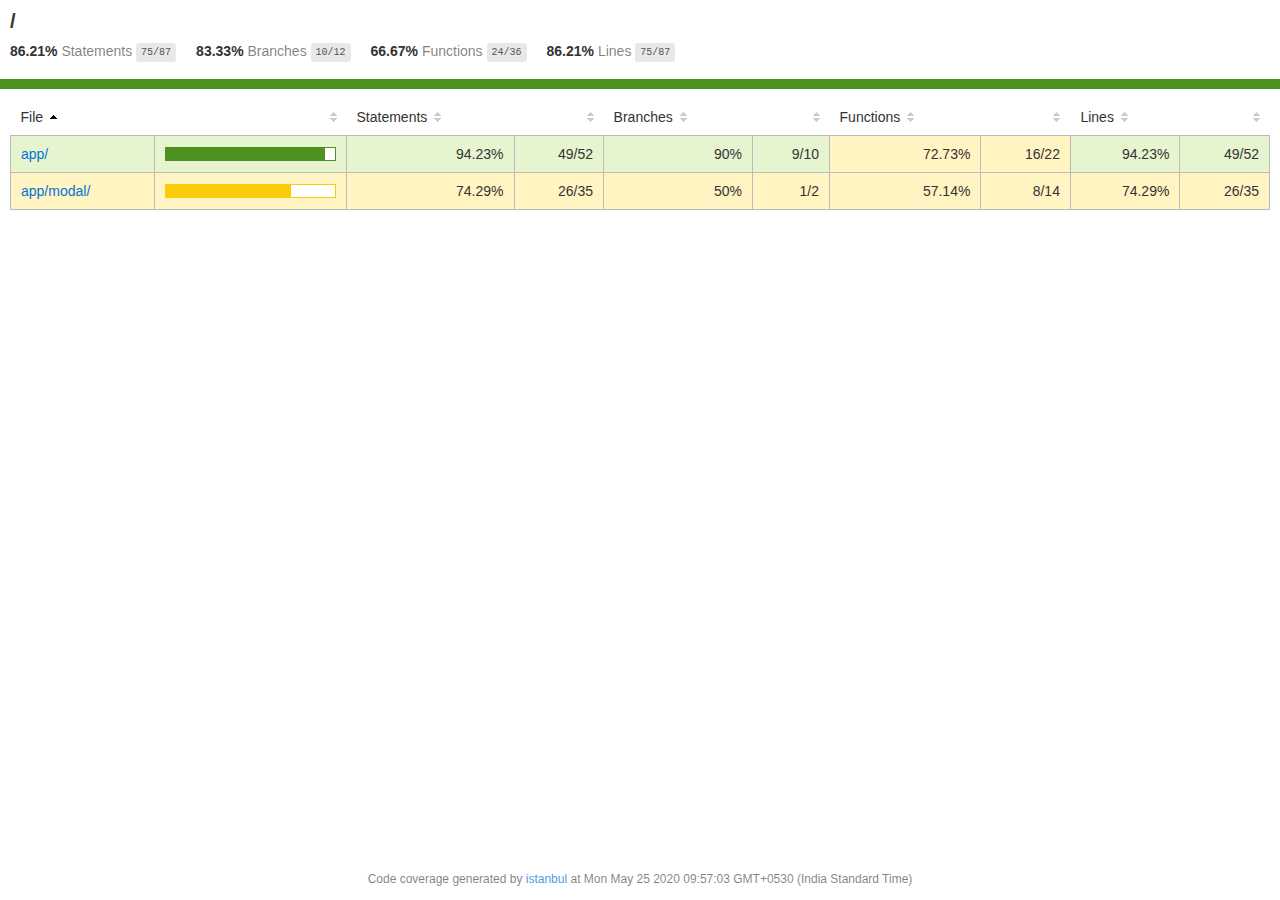
<file: coverage/index.html>
<!doctype html>
<html lang="en">
<head>
    <title>Code coverage report for All files</title>
    <meta charset="utf-8" />
    <link rel="stylesheet" href="prettify.css" />
    <link rel="stylesheet" href="base.css" />
    <meta name="viewport" content="width=device-width, initial-scale=1">
    <style type='text/css'>
        .coverage-summary .sorter {
            background-image: url(sort-arrow-sprite.png);
        }
    </style>
</head>
<body>
<div class='wrapper'>
  <div class='pad1'>
    <h1>
      /
    </h1>
    <div class='clearfix'>
      <div class='fl pad1y space-right2'>
        <span class="strong">86.21% </span>
        <span class="quiet">Statements</span>
        <span class='fraction'>75/87</span>
      </div>
      <div class='fl pad1y space-right2'>
        <span class="strong">83.33% </span>
        <span class="quiet">Branches</span>
        <span class='fraction'>10/12</span>
      </div>
      <div class='fl pad1y space-right2'>
        <span class="strong">66.67% </span>
        <span class="quiet">Functions</span>
        <span class='fraction'>24/36</span>
      </div>
      <div class='fl pad1y space-right2'>
        <span class="strong">86.21% </span>
        <span class="quiet">Lines</span>
        <span class='fraction'>75/87</span>
      </div>
    </div>
  </div>
  <div class='status-line high'></div>
<div class="pad1">
<table class="coverage-summary">
<thead>
<tr>
   <th data-col="file" data-fmt="html" data-html="true" class="file">File</th>
   <th data-col="pic" data-type="number" data-fmt="html" data-html="true" class="pic"></th>
   <th data-col="statements" data-type="number" data-fmt="pct" class="pct">Statements</th>
   <th data-col="statements_raw" data-type="number" data-fmt="html" class="abs"></th>
   <th data-col="branches" data-type="number" data-fmt="pct" class="pct">Branches</th>
   <th data-col="branches_raw" data-type="number" data-fmt="html" class="abs"></th>
   <th data-col="functions" data-type="number" data-fmt="pct" class="pct">Functions</th>
   <th data-col="functions_raw" data-type="number" data-fmt="html" class="abs"></th>
   <th data-col="lines" data-type="number" data-fmt="pct" class="pct">Lines</th>
   <th data-col="lines_raw" data-type="number" data-fmt="html" class="abs"></th>
</tr>
</thead>
<tbody><tr>
	<td class="file high" data-value="app/"><a href="app/index.html">app/</a></td>
	<td data-value="94.23" class="pic high"><div class="chart"><div class="cover-fill" style="width: 94%;"></div><div class="cover-empty" style="width:6%;"></div></div></td>
	<td data-value="94.23" class="pct high">94.23%</td>
	<td data-value="52" class="abs high">49/52</td>
	<td data-value="90" class="pct high">90%</td>
	<td data-value="10" class="abs high">9/10</td>
	<td data-value="72.73" class="pct medium">72.73%</td>
	<td data-value="22" class="abs medium">16/22</td>
	<td data-value="94.23" class="pct high">94.23%</td>
	<td data-value="52" class="abs high">49/52</td>
	</tr>

<tr>
	<td class="file medium" data-value="app/modal/"><a href="app/modal/index.html">app/modal/</a></td>
	<td data-value="74.29" class="pic medium"><div class="chart"><div class="cover-fill" style="width: 74%;"></div><div class="cover-empty" style="width:26%;"></div></div></td>
	<td data-value="74.29" class="pct medium">74.29%</td>
	<td data-value="35" class="abs medium">26/35</td>
	<td data-value="50" class="pct medium">50%</td>
	<td data-value="2" class="abs medium">1/2</td>
	<td data-value="57.14" class="pct medium">57.14%</td>
	<td data-value="14" class="abs medium">8/14</td>
	<td data-value="74.29" class="pct medium">74.29%</td>
	<td data-value="35" class="abs medium">26/35</td>
	</tr>

</tbody>
</table>
</div><div class='push'></div><!-- for sticky footer -->
</div><!-- /wrapper -->
<div class='footer quiet pad2 space-top1 center small'>
  Code coverage
  generated by <a href="http://istanbul-js.org/" target="_blank">istanbul</a> at Mon May 25 2020 09:57:03 GMT+0530 (India Standard Time)
</div>
</div>
<script src="prettify.js"></script>
<script>
window.onload = function () {
        if (typeof prettyPrint === 'function') {
            prettyPrint();
        }
};
</script>
<script src="sorter.js"></script>
</body>
</html>
</file>
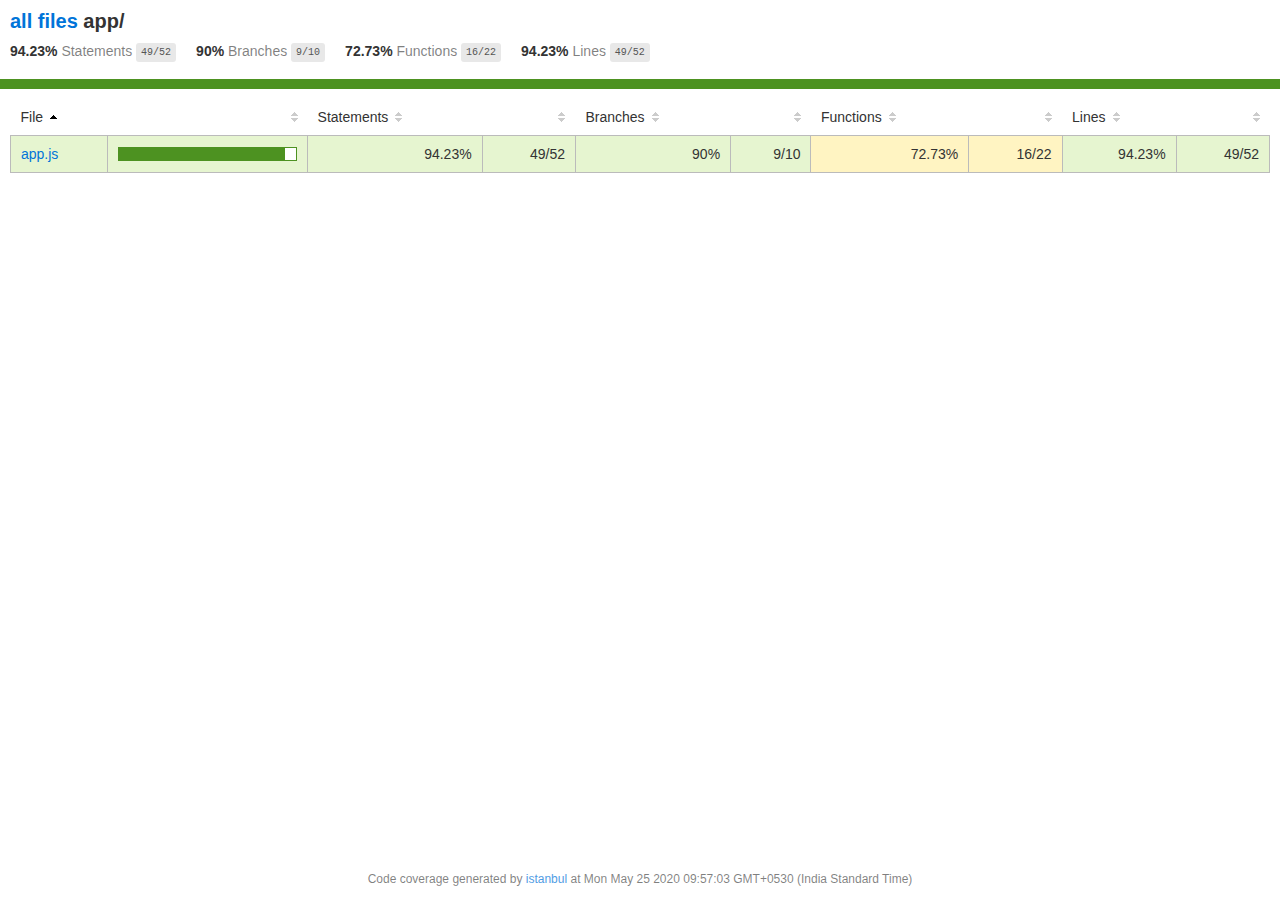
<file: coverage/app/index.html>
<!doctype html>
<html lang="en">
<head>
    <title>Code coverage report for app/</title>
    <meta charset="utf-8" />
    <link rel="stylesheet" href="../prettify.css" />
    <link rel="stylesheet" href="../base.css" />
    <meta name="viewport" content="width=device-width, initial-scale=1">
    <style type='text/css'>
        .coverage-summary .sorter {
            background-image: url(../sort-arrow-sprite.png);
        }
    </style>
</head>
<body>
<div class='wrapper'>
  <div class='pad1'>
    <h1>
      <a href="../index.html">all files</a> app/
    </h1>
    <div class='clearfix'>
      <div class='fl pad1y space-right2'>
        <span class="strong">94.23% </span>
        <span class="quiet">Statements</span>
        <span class='fraction'>49/52</span>
      </div>
      <div class='fl pad1y space-right2'>
        <span class="strong">90% </span>
        <span class="quiet">Branches</span>
        <span class='fraction'>9/10</span>
      </div>
      <div class='fl pad1y space-right2'>
        <span class="strong">72.73% </span>
        <span class="quiet">Functions</span>
        <span class='fraction'>16/22</span>
      </div>
      <div class='fl pad1y space-right2'>
        <span class="strong">94.23% </span>
        <span class="quiet">Lines</span>
        <span class='fraction'>49/52</span>
      </div>
    </div>
  </div>
  <div class='status-line high'></div>
<div class="pad1">
<table class="coverage-summary">
<thead>
<tr>
   <th data-col="file" data-fmt="html" data-html="true" class="file">File</th>
   <th data-col="pic" data-type="number" data-fmt="html" data-html="true" class="pic"></th>
   <th data-col="statements" data-type="number" data-fmt="pct" class="pct">Statements</th>
   <th data-col="statements_raw" data-type="number" data-fmt="html" class="abs"></th>
   <th data-col="branches" data-type="number" data-fmt="pct" class="pct">Branches</th>
   <th data-col="branches_raw" data-type="number" data-fmt="html" class="abs"></th>
   <th data-col="functions" data-type="number" data-fmt="pct" class="pct">Functions</th>
   <th data-col="functions_raw" data-type="number" data-fmt="html" class="abs"></th>
   <th data-col="lines" data-type="number" data-fmt="pct" class="pct">Lines</th>
   <th data-col="lines_raw" data-type="number" data-fmt="html" class="abs"></th>
</tr>
</thead>
<tbody><tr>
	<td class="file high" data-value="app.js"><a href="app.js.html">app.js</a></td>
	<td data-value="94.23" class="pic high"><div class="chart"><div class="cover-fill" style="width: 94%;"></div><div class="cover-empty" style="width:6%;"></div></div></td>
	<td data-value="94.23" class="pct high">94.23%</td>
	<td data-value="52" class="abs high">49/52</td>
	<td data-value="90" class="pct high">90%</td>
	<td data-value="10" class="abs high">9/10</td>
	<td data-value="72.73" class="pct medium">72.73%</td>
	<td data-value="22" class="abs medium">16/22</td>
	<td data-value="94.23" class="pct high">94.23%</td>
	<td data-value="52" class="abs high">49/52</td>
	</tr>

</tbody>
</table>
</div><div class='push'></div><!-- for sticky footer -->
</div><!-- /wrapper -->
<div class='footer quiet pad2 space-top1 center small'>
  Code coverage
  generated by <a href="http://istanbul-js.org/" target="_blank">istanbul</a> at Mon May 25 2020 09:57:03 GMT+0530 (India Standard Time)
</div>
</div>
<script src="../prettify.js"></script>
<script>
window.onload = function () {
        if (typeof prettyPrint === 'function') {
            prettyPrint();
        }
};
</script>
<script src="../sorter.js"></script>
</body>
</html>
</file>
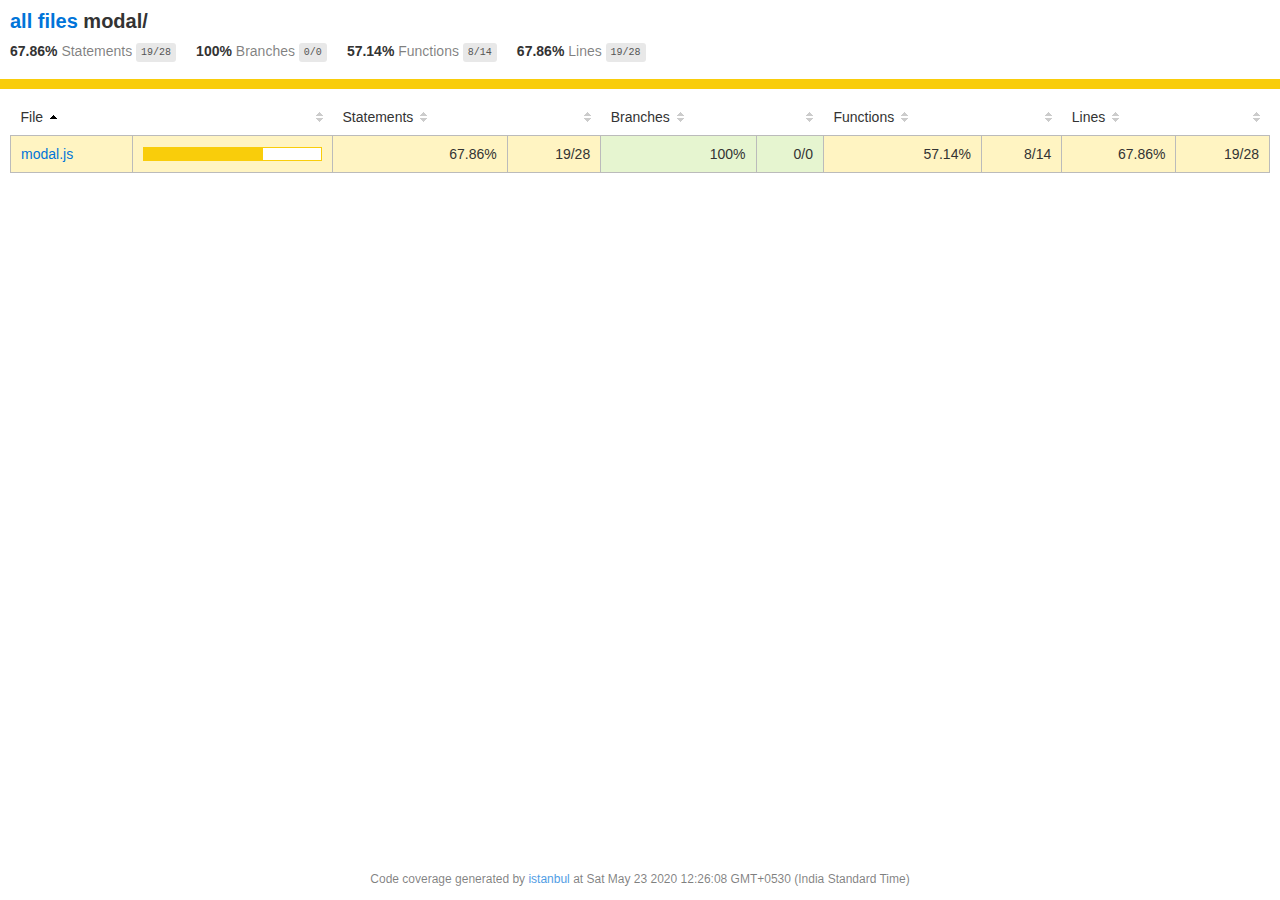
<file: coverage/modal/index.html>
<!doctype html>
<html lang="en">
<head>
    <title>Code coverage report for modal/</title>
    <meta charset="utf-8" />
    <link rel="stylesheet" href="../prettify.css" />
    <link rel="stylesheet" href="../base.css" />
    <meta name="viewport" content="width=device-width, initial-scale=1">
    <style type='text/css'>
        .coverage-summary .sorter {
            background-image: url(../sort-arrow-sprite.png);
        }
    </style>
</head>
<body>
<div class='wrapper'>
  <div class='pad1'>
    <h1>
      <a href="../index.html">all files</a> modal/
    </h1>
    <div class='clearfix'>
      <div class='fl pad1y space-right2'>
        <span class="strong">67.86% </span>
        <span class="quiet">Statements</span>
        <span class='fraction'>19/28</span>
      </div>
      <div class='fl pad1y space-right2'>
        <span class="strong">100% </span>
        <span class="quiet">Branches</span>
        <span class='fraction'>0/0</span>
      </div>
      <div class='fl pad1y space-right2'>
        <span class="strong">57.14% </span>
        <span class="quiet">Functions</span>
        <span class='fraction'>8/14</span>
      </div>
      <div class='fl pad1y space-right2'>
        <span class="strong">67.86% </span>
        <span class="quiet">Lines</span>
        <span class='fraction'>19/28</span>
      </div>
    </div>
  </div>
  <div class='status-line medium'></div>
<div class="pad1">
<table class="coverage-summary">
<thead>
<tr>
   <th data-col="file" data-fmt="html" data-html="true" class="file">File</th>
   <th data-col="pic" data-type="number" data-fmt="html" data-html="true" class="pic"></th>
   <th data-col="statements" data-type="number" data-fmt="pct" class="pct">Statements</th>
   <th data-col="statements_raw" data-type="number" data-fmt="html" class="abs"></th>
   <th data-col="branches" data-type="number" data-fmt="pct" class="pct">Branches</th>
   <th data-col="branches_raw" data-type="number" data-fmt="html" class="abs"></th>
   <th data-col="functions" data-type="number" data-fmt="pct" class="pct">Functions</th>
   <th data-col="functions_raw" data-type="number" data-fmt="html" class="abs"></th>
   <th data-col="lines" data-type="number" data-fmt="pct" class="pct">Lines</th>
   <th data-col="lines_raw" data-type="number" data-fmt="html" class="abs"></th>
</tr>
</thead>
<tbody><tr>
	<td class="file medium" data-value="modal.js"><a href="modal.js.html">modal.js</a></td>
	<td data-value="67.86" class="pic medium"><div class="chart"><div class="cover-fill" style="width: 67%;"></div><div class="cover-empty" style="width:33%;"></div></div></td>
	<td data-value="67.86" class="pct medium">67.86%</td>
	<td data-value="28" class="abs medium">19/28</td>
	<td data-value="100" class="pct high">100%</td>
	<td data-value="0" class="abs high">0/0</td>
	<td data-value="57.14" class="pct medium">57.14%</td>
	<td data-value="14" class="abs medium">8/14</td>
	<td data-value="67.86" class="pct medium">67.86%</td>
	<td data-value="28" class="abs medium">19/28</td>
	</tr>

</tbody>
</table>
</div><div class='push'></div><!-- for sticky footer -->
</div><!-- /wrapper -->
<div class='footer quiet pad2 space-top1 center small'>
  Code coverage
  generated by <a href="http://istanbul-js.org/" target="_blank">istanbul</a> at Sat May 23 2020 12:26:08 GMT+0530 (India Standard Time)
</div>
</div>
<script src="../prettify.js"></script>
<script>
window.onload = function () {
        if (typeof prettyPrint === 'function') {
            prettyPrint();
        }
};
</script>
<script src="../sorter.js"></script>
</body>
</html>
</file>
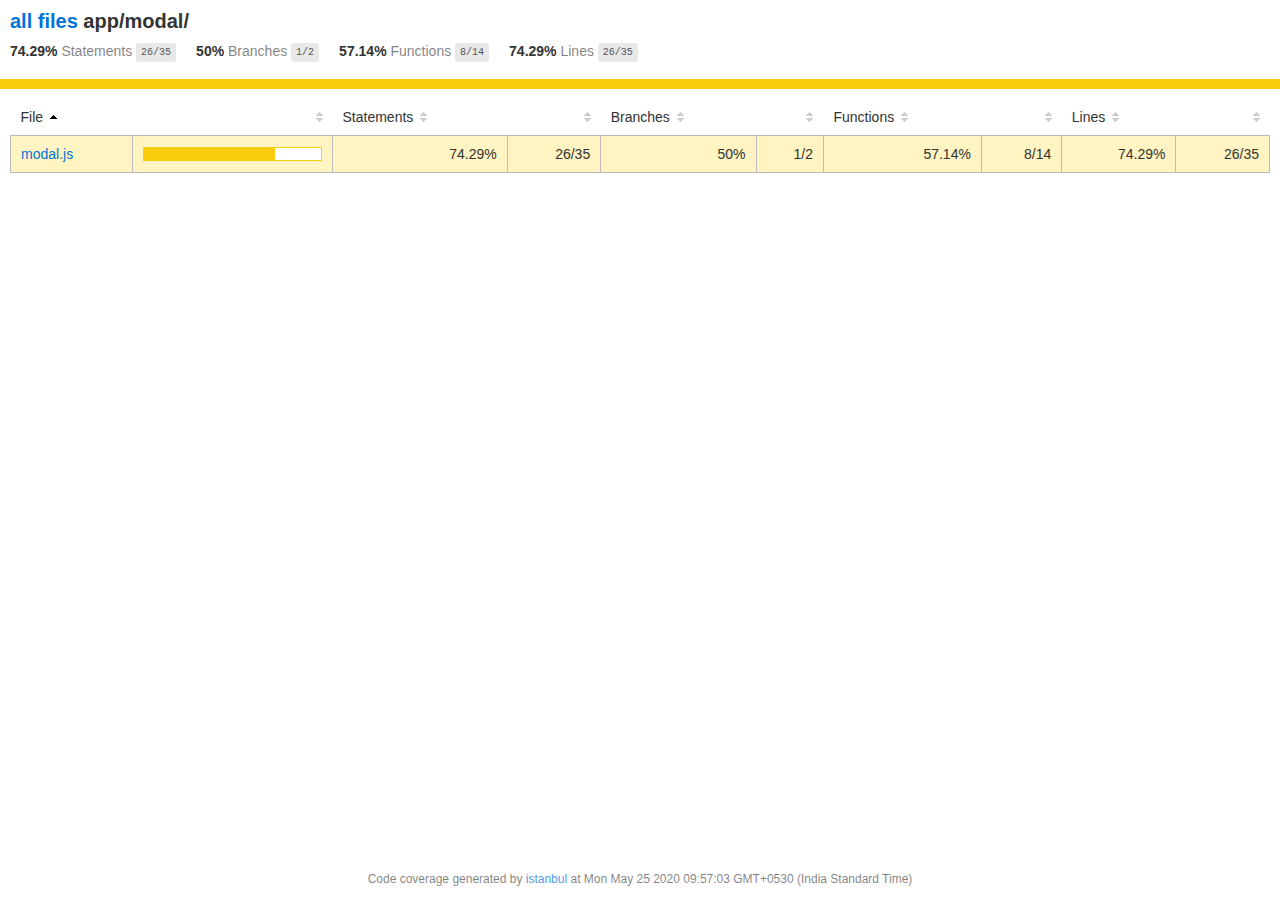
<file: coverage/app/modal/index.html>
<!doctype html>
<html lang="en">
<head>
    <title>Code coverage report for app/modal/</title>
    <meta charset="utf-8" />
    <link rel="stylesheet" href="../../prettify.css" />
    <link rel="stylesheet" href="../../base.css" />
    <meta name="viewport" content="width=device-width, initial-scale=1">
    <style type='text/css'>
        .coverage-summary .sorter {
            background-image: url(../../sort-arrow-sprite.png);
        }
    </style>
</head>
<body>
<div class='wrapper'>
  <div class='pad1'>
    <h1>
      <a href="../../index.html">all files</a> app/modal/
    </h1>
    <div class='clearfix'>
      <div class='fl pad1y space-right2'>
        <span class="strong">74.29% </span>
        <span class="quiet">Statements</span>
        <span class='fraction'>26/35</span>
      </div>
      <div class='fl pad1y space-right2'>
        <span class="strong">50% </span>
        <span class="quiet">Branches</span>
        <span class='fraction'>1/2</span>
      </div>
      <div class='fl pad1y space-right2'>
        <span class="strong">57.14% </span>
        <span class="quiet">Functions</span>
        <span class='fraction'>8/14</span>
      </div>
      <div class='fl pad1y space-right2'>
        <span class="strong">74.29% </span>
        <span class="quiet">Lines</span>
        <span class='fraction'>26/35</span>
      </div>
    </div>
  </div>
  <div class='status-line medium'></div>
<div class="pad1">
<table class="coverage-summary">
<thead>
<tr>
   <th data-col="file" data-fmt="html" data-html="true" class="file">File</th>
   <th data-col="pic" data-type="number" data-fmt="html" data-html="true" class="pic"></th>
   <th data-col="statements" data-type="number" data-fmt="pct" class="pct">Statements</th>
   <th data-col="statements_raw" data-type="number" data-fmt="html" class="abs"></th>
   <th data-col="branches" data-type="number" data-fmt="pct" class="pct">Branches</th>
   <th data-col="branches_raw" data-type="number" data-fmt="html" class="abs"></th>
   <th data-col="functions" data-type="number" data-fmt="pct" class="pct">Functions</th>
   <th data-col="functions_raw" data-type="number" data-fmt="html" class="abs"></th>
   <th data-col="lines" data-type="number" data-fmt="pct" class="pct">Lines</th>
   <th data-col="lines_raw" data-type="number" data-fmt="html" class="abs"></th>
</tr>
</thead>
<tbody><tr>
	<td class="file medium" data-value="modal.js"><a href="modal.js.html">modal.js</a></td>
	<td data-value="74.29" class="pic medium"><div class="chart"><div class="cover-fill" style="width: 74%;"></div><div class="cover-empty" style="width:26%;"></div></div></td>
	<td data-value="74.29" class="pct medium">74.29%</td>
	<td data-value="35" class="abs medium">26/35</td>
	<td data-value="50" class="pct medium">50%</td>
	<td data-value="2" class="abs medium">1/2</td>
	<td data-value="57.14" class="pct medium">57.14%</td>
	<td data-value="14" class="abs medium">8/14</td>
	<td data-value="74.29" class="pct medium">74.29%</td>
	<td data-value="35" class="abs medium">26/35</td>
	</tr>

</tbody>
</table>
</div><div class='push'></div><!-- for sticky footer -->
</div><!-- /wrapper -->
<div class='footer quiet pad2 space-top1 center small'>
  Code coverage
  generated by <a href="http://istanbul-js.org/" target="_blank">istanbul</a> at Mon May 25 2020 09:57:03 GMT+0530 (India Standard Time)
</div>
</div>
<script src="../../prettify.js"></script>
<script>
window.onload = function () {
        if (typeof prettyPrint === 'function') {
            prettyPrint();
        }
};
</script>
<script src="../../sorter.js"></script>
</body>
</html>
</file>
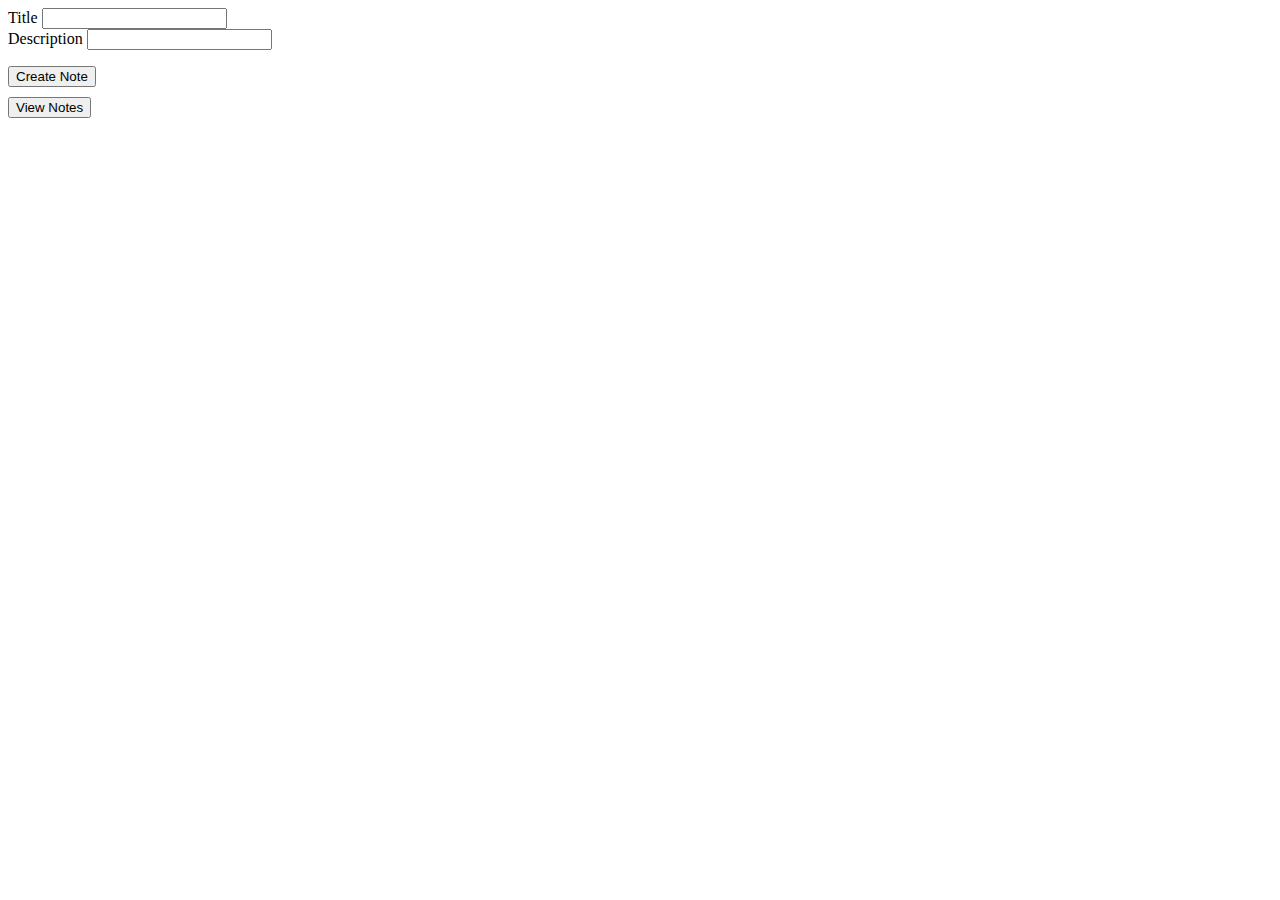
<file: app/template.html>
<html>
  <head>
    <script src="https://ajax.googleapis.com/ajax/libs/jquery/3.2.0/jquery.min.js"></script>
    <script src="https://static.freshdev.io/fdk/2.0/assets/fresh_client.js"></script>
    <script src="app.js"></script>
    <link rel="stylesheet" type="text/css" href="style.css" />
    <link
      rel="stylesheet"
      type="text/css"
      href="https://static.freshdev.io/fdk/2.0/assets/freshdesk.css"
    />
  </head>
  <body>
    <div class="fw-widget-wrapper">
      <p id="apptext"></p>
      <form role="form" class="noteForm">
        <div class="form-group">
          <label for="title">Title</label>
          <input type="text" name="title" id="title" />
        </div>

        <div class="form-group">
          <label for="Description">Description</label>
          <input type="text" name="description" id="description" />
        </div>
      </form>
      <div class="col-md-4 text-center">
        <button id="createNote" class="btn btn-primary">
          Create Note
        </button>
      </div>
      <div class="col-md-4 text-center pd">
        <button id="noteModal" class="btn btn-primary">
          View Notes
        </button>
      </div>
    </div>
  </body>
</html>
</file>
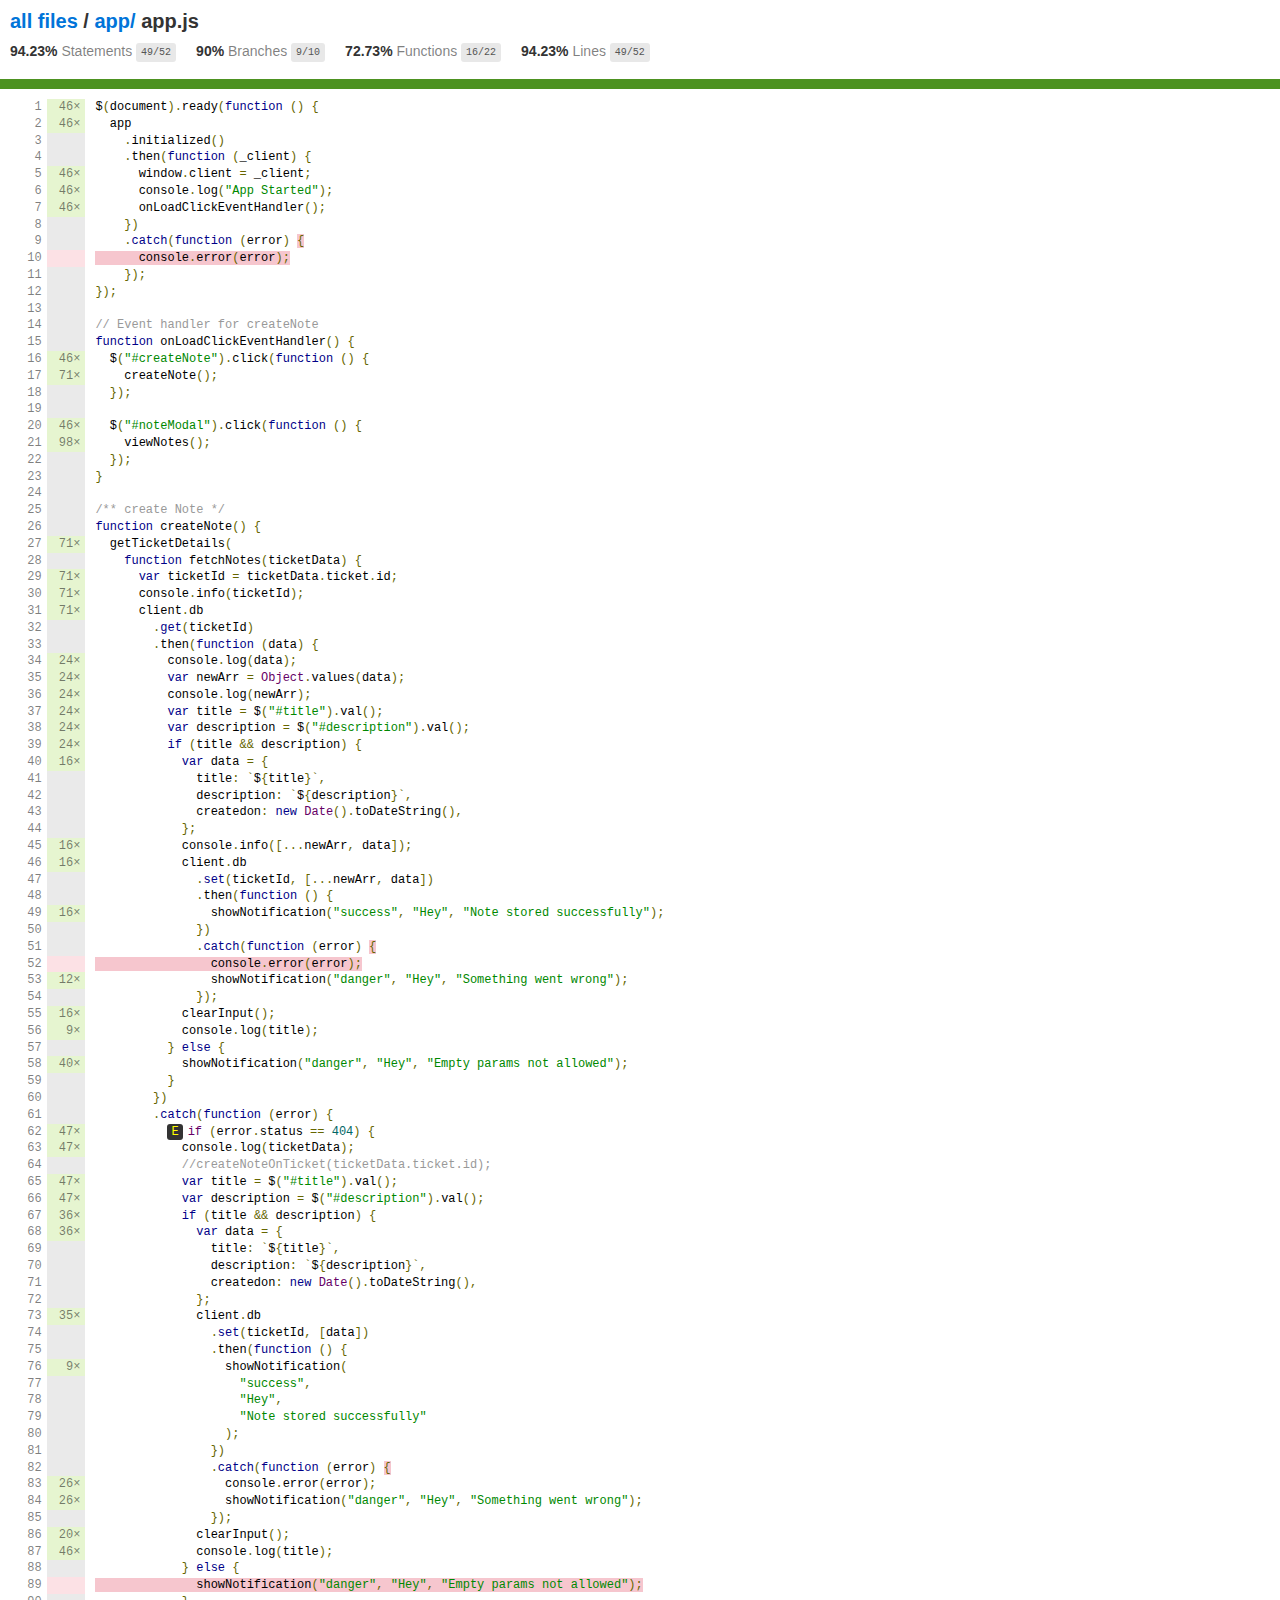
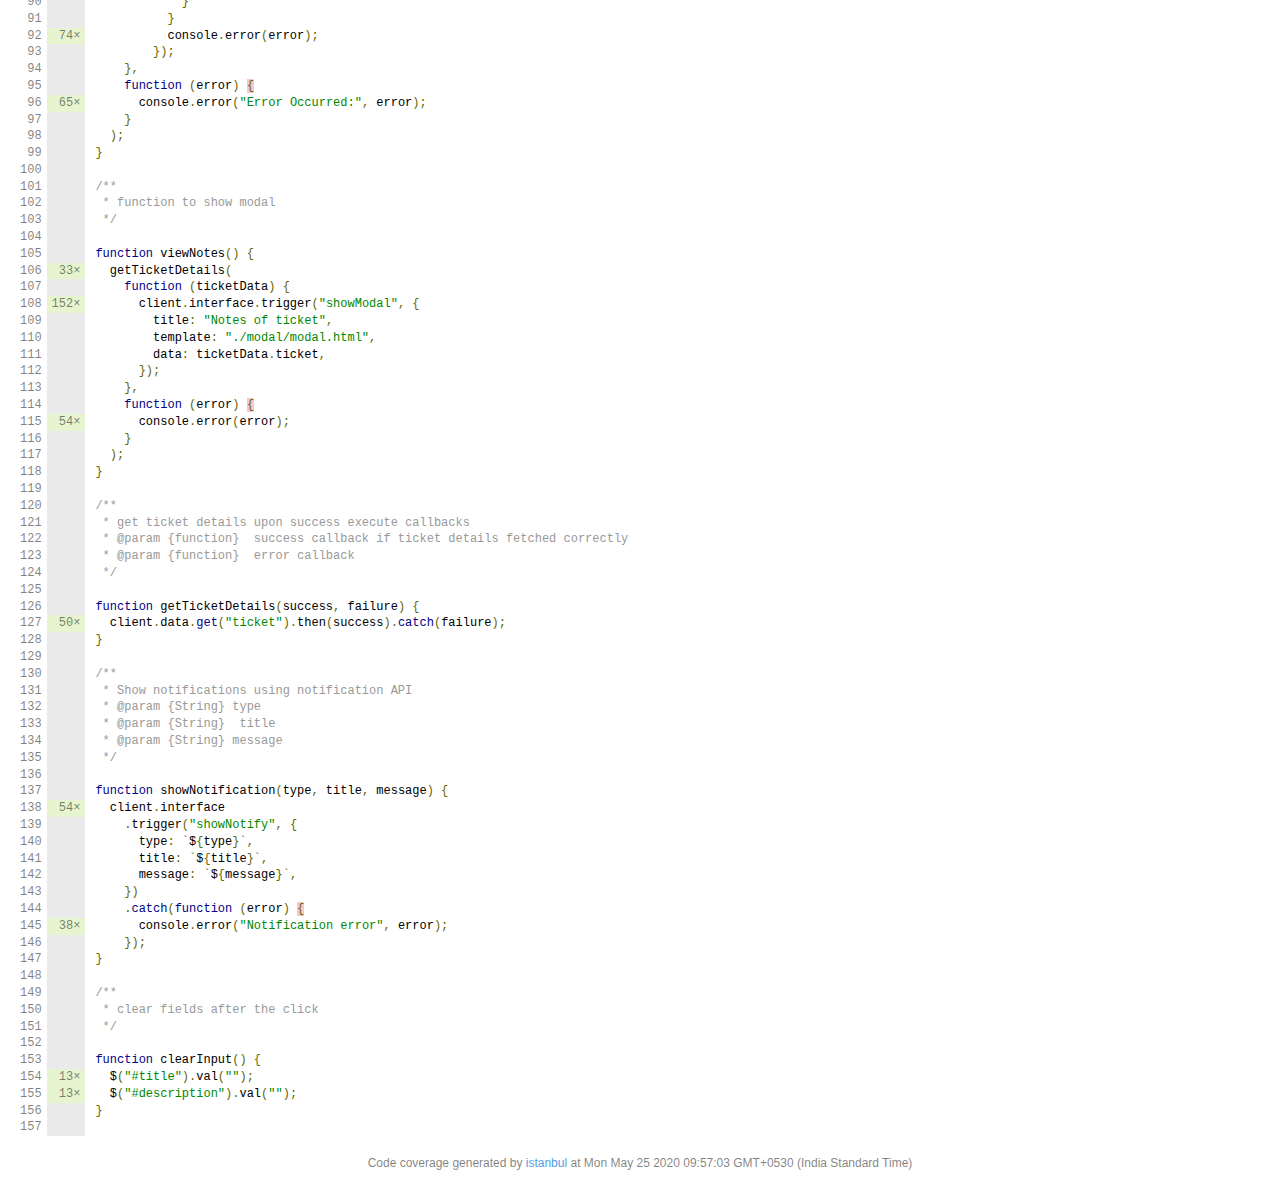
<file: coverage/app/app.js.html>
<!doctype html>
<html lang="en">
<head>
    <title>Code coverage report for app/app.js</title>
    <meta charset="utf-8" />
    <link rel="stylesheet" href="../prettify.css" />
    <link rel="stylesheet" href="../base.css" />
    <meta name="viewport" content="width=device-width, initial-scale=1">
    <style type='text/css'>
        .coverage-summary .sorter {
            background-image: url(../sort-arrow-sprite.png);
        }
    </style>
</head>
<body>
<div class='wrapper'>
  <div class='pad1'>
    <h1>
      <a href="../index.html">all files</a> / <a href="index.html">app/</a> app.js
    </h1>
    <div class='clearfix'>
      <div class='fl pad1y space-right2'>
        <span class="strong">94.23% </span>
        <span class="quiet">Statements</span>
        <span class='fraction'>49/52</span>
      </div>
      <div class='fl pad1y space-right2'>
        <span class="strong">90% </span>
        <span class="quiet">Branches</span>
        <span class='fraction'>9/10</span>
      </div>
      <div class='fl pad1y space-right2'>
        <span class="strong">72.73% </span>
        <span class="quiet">Functions</span>
        <span class='fraction'>16/22</span>
      </div>
      <div class='fl pad1y space-right2'>
        <span class="strong">94.23% </span>
        <span class="quiet">Lines</span>
        <span class='fraction'>49/52</span>
      </div>
    </div>
  </div>
  <div class='status-line high'></div>
<pre><table class="coverage">
<tr><td class="line-count quiet">1
2
3
4
5
6
7
8
9
10
11
12
13
14
15
16
17
18
19
20
21
22
23
24
25
26
27
28
29
30
31
32
33
34
35
36
37
38
39
40
41
42
43
44
45
46
47
48
49
50
51
52
53
54
55
56
57
58
59
60
61
62
63
64
65
66
67
68
69
70
71
72
73
74
75
76
77
78
79
80
81
82
83
84
85
86
87
88
89
90
91
92
93
94
95
96
97
98
99
100
101
102
103
104
105
106
107
108
109
110
111
112
113
114
115
116
117
118
119
120
121
122
123
124
125
126
127
128
129
130
131
132
133
134
135
136
137
138
139
140
141
142
143
144
145
146
147
148
149
150
151
152
153
154
155
156
157</td><td class="line-coverage quiet"><span class="cline-any cline-yes">46×</span>
<span class="cline-any cline-yes">46×</span>
<span class="cline-any cline-neutral">&nbsp;</span>
<span class="cline-any cline-neutral">&nbsp;</span>
<span class="cline-any cline-yes">46×</span>
<span class="cline-any cline-yes">46×</span>
<span class="cline-any cline-yes">46×</span>
<span class="cline-any cline-neutral">&nbsp;</span>
<span class="cline-any cline-neutral">&nbsp;</span>
<span class="cline-any cline-no">&nbsp;</span>
<span class="cline-any cline-neutral">&nbsp;</span>
<span class="cline-any cline-neutral">&nbsp;</span>
<span class="cline-any cline-neutral">&nbsp;</span>
<span class="cline-any cline-neutral">&nbsp;</span>
<span class="cline-any cline-neutral">&nbsp;</span>
<span class="cline-any cline-yes">46×</span>
<span class="cline-any cline-yes">71×</span>
<span class="cline-any cline-neutral">&nbsp;</span>
<span class="cline-any cline-neutral">&nbsp;</span>
<span class="cline-any cline-yes">46×</span>
<span class="cline-any cline-yes">98×</span>
<span class="cline-any cline-neutral">&nbsp;</span>
<span class="cline-any cline-neutral">&nbsp;</span>
<span class="cline-any cline-neutral">&nbsp;</span>
<span class="cline-any cline-neutral">&nbsp;</span>
<span class="cline-any cline-neutral">&nbsp;</span>
<span class="cline-any cline-yes">71×</span>
<span class="cline-any cline-neutral">&nbsp;</span>
<span class="cline-any cline-yes">71×</span>
<span class="cline-any cline-yes">71×</span>
<span class="cline-any cline-yes">71×</span>
<span class="cline-any cline-neutral">&nbsp;</span>
<span class="cline-any cline-neutral">&nbsp;</span>
<span class="cline-any cline-yes">24×</span>
<span class="cline-any cline-yes">24×</span>
<span class="cline-any cline-yes">24×</span>
<span class="cline-any cline-yes">24×</span>
<span class="cline-any cline-yes">24×</span>
<span class="cline-any cline-yes">24×</span>
<span class="cline-any cline-yes">16×</span>
<span class="cline-any cline-neutral">&nbsp;</span>
<span class="cline-any cline-neutral">&nbsp;</span>
<span class="cline-any cline-neutral">&nbsp;</span>
<span class="cline-any cline-neutral">&nbsp;</span>
<span class="cline-any cline-yes">16×</span>
<span class="cline-any cline-yes">16×</span>
<span class="cline-any cline-neutral">&nbsp;</span>
<span class="cline-any cline-neutral">&nbsp;</span>
<span class="cline-any cline-yes">16×</span>
<span class="cline-any cline-neutral">&nbsp;</span>
<span class="cline-any cline-neutral">&nbsp;</span>
<span class="cline-any cline-no">&nbsp;</span>
<span class="cline-any cline-yes">12×</span>
<span class="cline-any cline-neutral">&nbsp;</span>
<span class="cline-any cline-yes">16×</span>
<span class="cline-any cline-yes">9×</span>
<span class="cline-any cline-neutral">&nbsp;</span>
<span class="cline-any cline-yes">40×</span>
<span class="cline-any cline-neutral">&nbsp;</span>
<span class="cline-any cline-neutral">&nbsp;</span>
<span class="cline-any cline-neutral">&nbsp;</span>
<span class="cline-any cline-yes">47×</span>
<span class="cline-any cline-yes">47×</span>
<span class="cline-any cline-neutral">&nbsp;</span>
<span class="cline-any cline-yes">47×</span>
<span class="cline-any cline-yes">47×</span>
<span class="cline-any cline-yes">36×</span>
<span class="cline-any cline-yes">36×</span>
<span class="cline-any cline-neutral">&nbsp;</span>
<span class="cline-any cline-neutral">&nbsp;</span>
<span class="cline-any cline-neutral">&nbsp;</span>
<span class="cline-any cline-neutral">&nbsp;</span>
<span class="cline-any cline-yes">35×</span>
<span class="cline-any cline-neutral">&nbsp;</span>
<span class="cline-any cline-neutral">&nbsp;</span>
<span class="cline-any cline-yes">9×</span>
<span class="cline-any cline-neutral">&nbsp;</span>
<span class="cline-any cline-neutral">&nbsp;</span>
<span class="cline-any cline-neutral">&nbsp;</span>
<span class="cline-any cline-neutral">&nbsp;</span>
<span class="cline-any cline-neutral">&nbsp;</span>
<span class="cline-any cline-neutral">&nbsp;</span>
<span class="cline-any cline-yes">26×</span>
<span class="cline-any cline-yes">26×</span>
<span class="cline-any cline-neutral">&nbsp;</span>
<span class="cline-any cline-yes">20×</span>
<span class="cline-any cline-yes">46×</span>
<span class="cline-any cline-neutral">&nbsp;</span>
<span class="cline-any cline-no">&nbsp;</span>
<span class="cline-any cline-neutral">&nbsp;</span>
<span class="cline-any cline-neutral">&nbsp;</span>
<span class="cline-any cline-yes">74×</span>
<span class="cline-any cline-neutral">&nbsp;</span>
<span class="cline-any cline-neutral">&nbsp;</span>
<span class="cline-any cline-neutral">&nbsp;</span>
<span class="cline-any cline-yes">65×</span>
<span class="cline-any cline-neutral">&nbsp;</span>
<span class="cline-any cline-neutral">&nbsp;</span>
<span class="cline-any cline-neutral">&nbsp;</span>
<span class="cline-any cline-neutral">&nbsp;</span>
<span class="cline-any cline-neutral">&nbsp;</span>
<span class="cline-any cline-neutral">&nbsp;</span>
<span class="cline-any cline-neutral">&nbsp;</span>
<span class="cline-any cline-neutral">&nbsp;</span>
<span class="cline-any cline-neutral">&nbsp;</span>
<span class="cline-any cline-yes">33×</span>
<span class="cline-any cline-neutral">&nbsp;</span>
<span class="cline-any cline-yes">152×</span>
<span class="cline-any cline-neutral">&nbsp;</span>
<span class="cline-any cline-neutral">&nbsp;</span>
<span class="cline-any cline-neutral">&nbsp;</span>
<span class="cline-any cline-neutral">&nbsp;</span>
<span class="cline-any cline-neutral">&nbsp;</span>
<span class="cline-any cline-neutral">&nbsp;</span>
<span class="cline-any cline-yes">54×</span>
<span class="cline-any cline-neutral">&nbsp;</span>
<span class="cline-any cline-neutral">&nbsp;</span>
<span class="cline-any cline-neutral">&nbsp;</span>
<span class="cline-any cline-neutral">&nbsp;</span>
<span class="cline-any cline-neutral">&nbsp;</span>
<span class="cline-any cline-neutral">&nbsp;</span>
<span class="cline-any cline-neutral">&nbsp;</span>
<span class="cline-any cline-neutral">&nbsp;</span>
<span class="cline-any cline-neutral">&nbsp;</span>
<span class="cline-any cline-neutral">&nbsp;</span>
<span class="cline-any cline-neutral">&nbsp;</span>
<span class="cline-any cline-yes">50×</span>
<span class="cline-any cline-neutral">&nbsp;</span>
<span class="cline-any cline-neutral">&nbsp;</span>
<span class="cline-any cline-neutral">&nbsp;</span>
<span class="cline-any cline-neutral">&nbsp;</span>
<span class="cline-any cline-neutral">&nbsp;</span>
<span class="cline-any cline-neutral">&nbsp;</span>
<span class="cline-any cline-neutral">&nbsp;</span>
<span class="cline-any cline-neutral">&nbsp;</span>
<span class="cline-any cline-neutral">&nbsp;</span>
<span class="cline-any cline-neutral">&nbsp;</span>
<span class="cline-any cline-yes">54×</span>
<span class="cline-any cline-neutral">&nbsp;</span>
<span class="cline-any cline-neutral">&nbsp;</span>
<span class="cline-any cline-neutral">&nbsp;</span>
<span class="cline-any cline-neutral">&nbsp;</span>
<span class="cline-any cline-neutral">&nbsp;</span>
<span class="cline-any cline-neutral">&nbsp;</span>
<span class="cline-any cline-yes">38×</span>
<span class="cline-any cline-neutral">&nbsp;</span>
<span class="cline-any cline-neutral">&nbsp;</span>
<span class="cline-any cline-neutral">&nbsp;</span>
<span class="cline-any cline-neutral">&nbsp;</span>
<span class="cline-any cline-neutral">&nbsp;</span>
<span class="cline-any cline-neutral">&nbsp;</span>
<span class="cline-any cline-neutral">&nbsp;</span>
<span class="cline-any cline-neutral">&nbsp;</span>
<span class="cline-any cline-yes">13×</span>
<span class="cline-any cline-yes">13×</span>
<span class="cline-any cline-neutral">&nbsp;</span>
<span class="cline-any cline-neutral">&nbsp;</span></td><td class="text"><pre class="prettyprint lang-js">$(document).ready(function () {
  app
    .initialized()
    .then(function (_client) {
      window.client = _client;
      console.log("App Started");
      onLoadClickEventHandler();
    })
    .catch(function (error) <span class="fstat-no" title="function not covered" >{</span>
<span class="cstat-no" title="statement not covered" >      console.error(error);</span>
    });
});
&nbsp;
// Event handler for createNote
function onLoadClickEventHandler() {
  $("#createNote").click(function () {
    createNote();
  });
&nbsp;
  $("#noteModal").click(function () {
    viewNotes();
  });
}
&nbsp;
/** create Note */
function createNote() {
  getTicketDetails(
    function fetchNotes(ticketData) {
      var ticketId = ticketData.ticket.id;
      console.info(ticketId);
      client.db
        .get(ticketId)
        .then(function (data) {
          console.log(data);
          var newArr = Object.values(data);
          console.log(newArr);
          var title = $("#title").val();
          var description = $("#description").val();
          if (title &amp;&amp; description) {
            var data = {
              title: `${title}`,
              description: `${description}`,
              createdon: new Date().toDateString(),
            };
            console.info([...newArr, data]);
            client.db
              .set(ticketId, [...newArr, data])
              .then(function () {
                showNotification("success", "Hey", "Note stored successfully");
              })
              .catch(function (error) <span class="fstat-no" title="function not covered" >{</span>
<span class="cstat-no" title="statement not covered" >                console.error(error);</span>
                showNotification("danger", "Hey", "Something went wrong");
              });
            clearInput();
            console.log(title);
          } else {
            showNotification("danger", "Hey", "Empty params not allowed");
          }
        })
        .catch(function (error) {
          <span class="missing-if-branch" title="else path not taken" >E</span>if (error.status == 404) {
            console.log(ticketData);
            //createNoteOnTicket(ticketData.ticket.id);
            var title = $("#title").val();
            var description = $("#description").val();
            if (title &amp;&amp; description) {
              var data = {
                title: `${title}`,
                description: `${description}`,
                createdon: new Date().toDateString(),
              };
              client.db
                .set(ticketId, [data])
                .then(function () {
                  showNotification(
                    "success",
                    "Hey",
                    "Note stored successfully"
                  );
                })
                .catch(function (error) <span class="fstat-no" title="function not covered" >{</span>
                  console.error(error);
                  showNotification("danger", "Hey", "Something went wrong");
                });
              clearInput();
              console.log(title);
            } else {
<span class="cstat-no" title="statement not covered" >              showNotification("danger", "Hey", "Empty params not allowed");</span>
            }
          }
          console.error(error);
        });
    },
    function (error) <span class="fstat-no" title="function not covered" >{</span>
      console.error("Error Occurred:", error);
    }
  );
}
&nbsp;
/**
 * function to show modal
 */
&nbsp;
function viewNotes() {
  getTicketDetails(
    function (ticketData) {
      client.interface.trigger("showModal", {
        title: "Notes of ticket",
        template: "./modal/modal.html",
        data: ticketData.ticket,
      });
    },
    function (error) <span class="fstat-no" title="function not covered" >{</span>
      console.error(error);
    }
  );
}
&nbsp;
/**
 * get ticket details upon success execute callbacks
 * @param {function}  success callback if ticket details fetched correctly
 * @param {function}  error callback
 */
&nbsp;
function getTicketDetails(success, failure) {
  client.data.get("ticket").then(success).catch(failure);
}
&nbsp;
/**
 * Show notifications using notification API
 * @param {String} type
 * @param {String}  title
 * @param {String} message
 */
&nbsp;
function showNotification(type, title, message) {
  client.interface
    .trigger("showNotify", {
      type: `${type}`,
      title: `${title}`,
      message: `${message}`,
    })
    .catch(function (error) <span class="fstat-no" title="function not covered" >{</span>
      console.error("Notification error", error);
    });
}
&nbsp;
/**
 * clear fields after the click
 */
&nbsp;
function clearInput() {
  $("#title").val("");
  $("#description").val("");
}
&nbsp;</pre></td></tr>
</table></pre>
<div class='push'></div><!-- for sticky footer -->
</div><!-- /wrapper -->
<div class='footer quiet pad2 space-top1 center small'>
  Code coverage
  generated by <a href="http://istanbul-js.org/" target="_blank">istanbul</a> at Mon May 25 2020 09:57:03 GMT+0530 (India Standard Time)
</div>
</div>
<script src="../prettify.js"></script>
<script>
window.onload = function () {
        if (typeof prettyPrint === 'function') {
            prettyPrint();
        }
};
</script>
<script src="../sorter.js"></script>
</body>
</html>
</file>
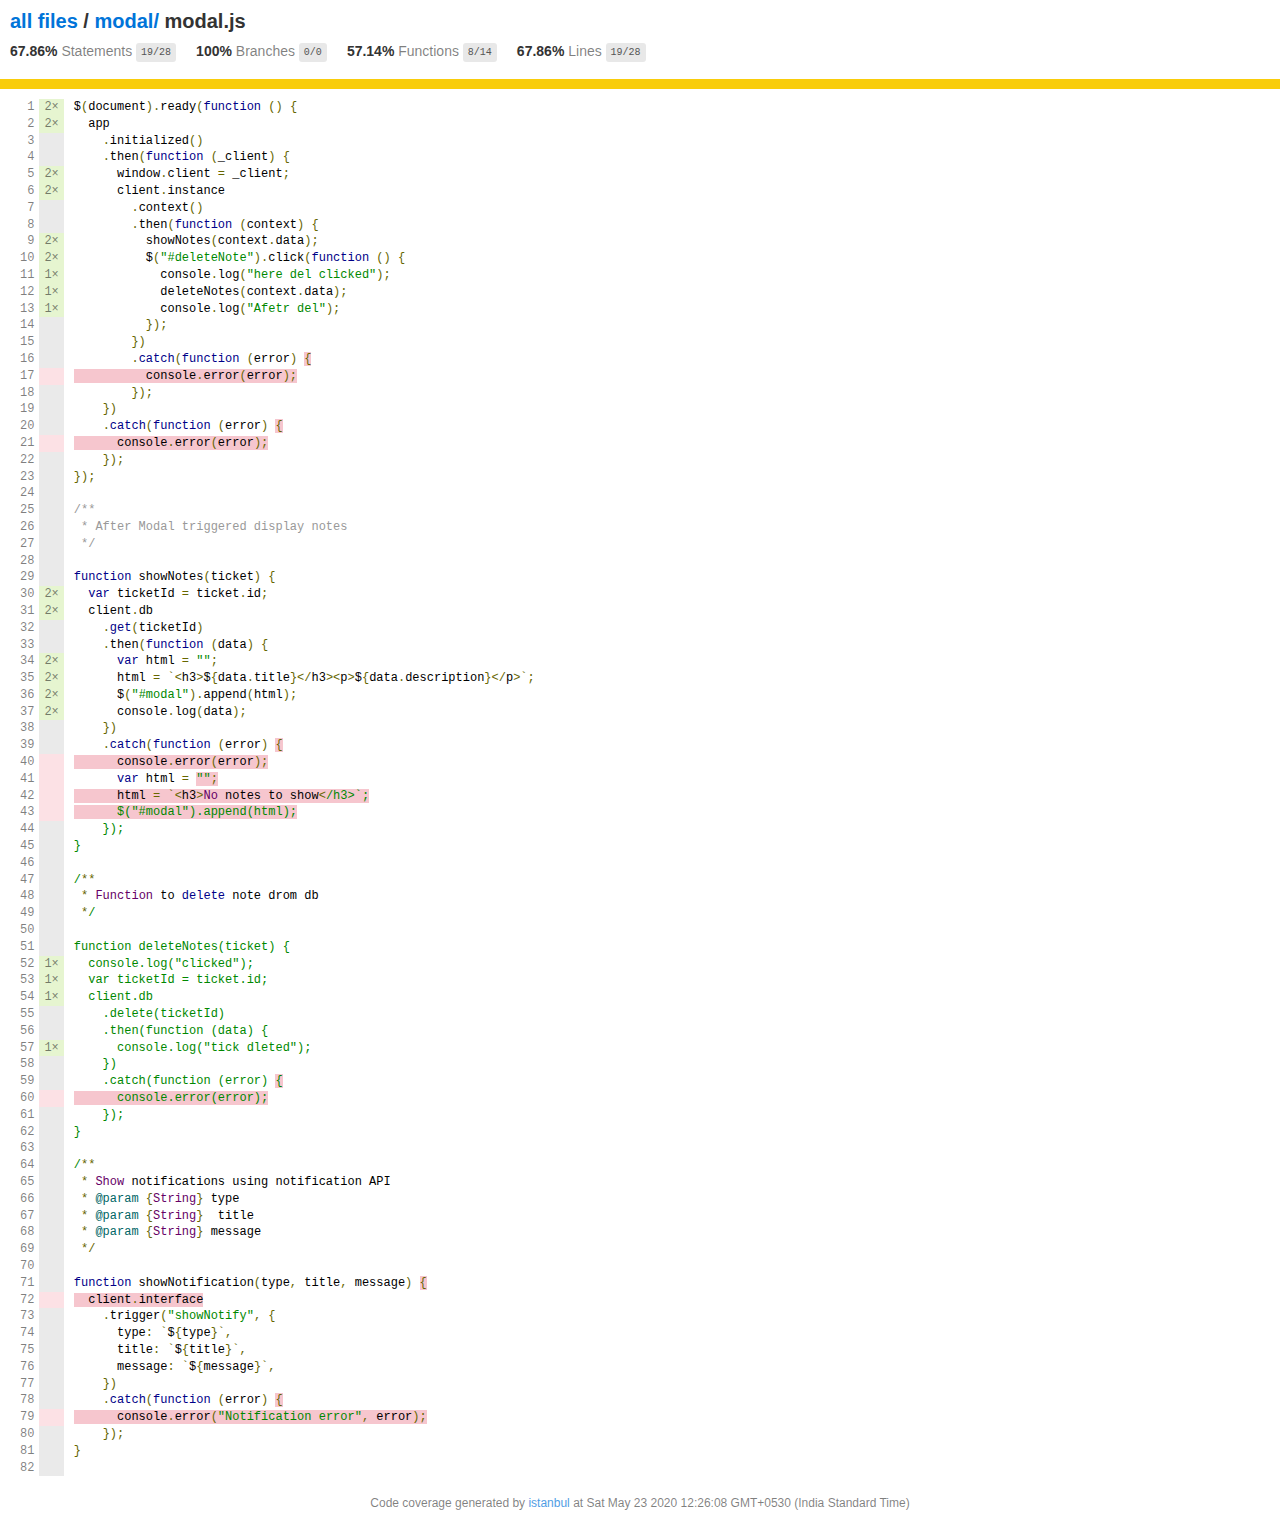
<file: coverage/modal/modal.js.html>
<!doctype html>
<html lang="en">
<head>
    <title>Code coverage report for modal/modal.js</title>
    <meta charset="utf-8" />
    <link rel="stylesheet" href="../prettify.css" />
    <link rel="stylesheet" href="../base.css" />
    <meta name="viewport" content="width=device-width, initial-scale=1">
    <style type='text/css'>
        .coverage-summary .sorter {
            background-image: url(../sort-arrow-sprite.png);
        }
    </style>
</head>
<body>
<div class='wrapper'>
  <div class='pad1'>
    <h1>
      <a href="../index.html">all files</a> / <a href="index.html">modal/</a> modal.js
    </h1>
    <div class='clearfix'>
      <div class='fl pad1y space-right2'>
        <span class="strong">67.86% </span>
        <span class="quiet">Statements</span>
        <span class='fraction'>19/28</span>
      </div>
      <div class='fl pad1y space-right2'>
        <span class="strong">100% </span>
        <span class="quiet">Branches</span>
        <span class='fraction'>0/0</span>
      </div>
      <div class='fl pad1y space-right2'>
        <span class="strong">57.14% </span>
        <span class="quiet">Functions</span>
        <span class='fraction'>8/14</span>
      </div>
      <div class='fl pad1y space-right2'>
        <span class="strong">67.86% </span>
        <span class="quiet">Lines</span>
        <span class='fraction'>19/28</span>
      </div>
    </div>
  </div>
  <div class='status-line medium'></div>
<pre><table class="coverage">
<tr><td class="line-count quiet">1
2
3
4
5
6
7
8
9
10
11
12
13
14
15
16
17
18
19
20
21
22
23
24
25
26
27
28
29
30
31
32
33
34
35
36
37
38
39
40
41
42
43
44
45
46
47
48
49
50
51
52
53
54
55
56
57
58
59
60
61
62
63
64
65
66
67
68
69
70
71
72
73
74
75
76
77
78
79
80
81
82</td><td class="line-coverage quiet"><span class="cline-any cline-yes">2×</span>
<span class="cline-any cline-yes">2×</span>
<span class="cline-any cline-neutral">&nbsp;</span>
<span class="cline-any cline-neutral">&nbsp;</span>
<span class="cline-any cline-yes">2×</span>
<span class="cline-any cline-yes">2×</span>
<span class="cline-any cline-neutral">&nbsp;</span>
<span class="cline-any cline-neutral">&nbsp;</span>
<span class="cline-any cline-yes">2×</span>
<span class="cline-any cline-yes">2×</span>
<span class="cline-any cline-yes">1×</span>
<span class="cline-any cline-yes">1×</span>
<span class="cline-any cline-yes">1×</span>
<span class="cline-any cline-neutral">&nbsp;</span>
<span class="cline-any cline-neutral">&nbsp;</span>
<span class="cline-any cline-neutral">&nbsp;</span>
<span class="cline-any cline-no">&nbsp;</span>
<span class="cline-any cline-neutral">&nbsp;</span>
<span class="cline-any cline-neutral">&nbsp;</span>
<span class="cline-any cline-neutral">&nbsp;</span>
<span class="cline-any cline-no">&nbsp;</span>
<span class="cline-any cline-neutral">&nbsp;</span>
<span class="cline-any cline-neutral">&nbsp;</span>
<span class="cline-any cline-neutral">&nbsp;</span>
<span class="cline-any cline-neutral">&nbsp;</span>
<span class="cline-any cline-neutral">&nbsp;</span>
<span class="cline-any cline-neutral">&nbsp;</span>
<span class="cline-any cline-neutral">&nbsp;</span>
<span class="cline-any cline-neutral">&nbsp;</span>
<span class="cline-any cline-yes">2×</span>
<span class="cline-any cline-yes">2×</span>
<span class="cline-any cline-neutral">&nbsp;</span>
<span class="cline-any cline-neutral">&nbsp;</span>
<span class="cline-any cline-yes">2×</span>
<span class="cline-any cline-yes">2×</span>
<span class="cline-any cline-yes">2×</span>
<span class="cline-any cline-yes">2×</span>
<span class="cline-any cline-neutral">&nbsp;</span>
<span class="cline-any cline-neutral">&nbsp;</span>
<span class="cline-any cline-no">&nbsp;</span>
<span class="cline-any cline-no">&nbsp;</span>
<span class="cline-any cline-no">&nbsp;</span>
<span class="cline-any cline-no">&nbsp;</span>
<span class="cline-any cline-neutral">&nbsp;</span>
<span class="cline-any cline-neutral">&nbsp;</span>
<span class="cline-any cline-neutral">&nbsp;</span>
<span class="cline-any cline-neutral">&nbsp;</span>
<span class="cline-any cline-neutral">&nbsp;</span>
<span class="cline-any cline-neutral">&nbsp;</span>
<span class="cline-any cline-neutral">&nbsp;</span>
<span class="cline-any cline-neutral">&nbsp;</span>
<span class="cline-any cline-yes">1×</span>
<span class="cline-any cline-yes">1×</span>
<span class="cline-any cline-yes">1×</span>
<span class="cline-any cline-neutral">&nbsp;</span>
<span class="cline-any cline-neutral">&nbsp;</span>
<span class="cline-any cline-yes">1×</span>
<span class="cline-any cline-neutral">&nbsp;</span>
<span class="cline-any cline-neutral">&nbsp;</span>
<span class="cline-any cline-no">&nbsp;</span>
<span class="cline-any cline-neutral">&nbsp;</span>
<span class="cline-any cline-neutral">&nbsp;</span>
<span class="cline-any cline-neutral">&nbsp;</span>
<span class="cline-any cline-neutral">&nbsp;</span>
<span class="cline-any cline-neutral">&nbsp;</span>
<span class="cline-any cline-neutral">&nbsp;</span>
<span class="cline-any cline-neutral">&nbsp;</span>
<span class="cline-any cline-neutral">&nbsp;</span>
<span class="cline-any cline-neutral">&nbsp;</span>
<span class="cline-any cline-neutral">&nbsp;</span>
<span class="cline-any cline-neutral">&nbsp;</span>
<span class="cline-any cline-no">&nbsp;</span>
<span class="cline-any cline-neutral">&nbsp;</span>
<span class="cline-any cline-neutral">&nbsp;</span>
<span class="cline-any cline-neutral">&nbsp;</span>
<span class="cline-any cline-neutral">&nbsp;</span>
<span class="cline-any cline-neutral">&nbsp;</span>
<span class="cline-any cline-neutral">&nbsp;</span>
<span class="cline-any cline-no">&nbsp;</span>
<span class="cline-any cline-neutral">&nbsp;</span>
<span class="cline-any cline-neutral">&nbsp;</span>
<span class="cline-any cline-neutral">&nbsp;</span></td><td class="text"><pre class="prettyprint lang-js">$(document).ready(function () {
  app
    .initialized()
    .then(function (_client) {
      window.client = _client;
      client.instance
        .context()
        .then(function (context) {
          showNotes(context.data);
          $("#deleteNote").click(function () {
            console.log("here del clicked");
            deleteNotes(context.data);
            console.log("Afetr del");
          });
        })
        .catch(function (error) <span class="fstat-no" title="function not covered" >{</span>
<span class="cstat-no" title="statement not covered" >          console.error(error);</span>
        });
    })
    .catch(function (error) <span class="fstat-no" title="function not covered" >{</span>
<span class="cstat-no" title="statement not covered" >      console.error(error);</span>
    });
});
&nbsp;
/**
 * After Modal triggered display notes
 */
&nbsp;
function showNotes(ticket) {
  var ticketId = ticket.id;
  client.db
    .get(ticketId)
    .then(function (data) {
      var html = "";
      html = `&lt;h3&gt;${data.title}&lt;/h3&gt;&lt;p&gt;${data.description}&lt;/p&gt;`;
      $("#modal").append(html);
      console.log(data);
    })
    .catch(function (error) <span class="fstat-no" title="function not covered" >{</span>
<span class="cstat-no" title="statement not covered" >      console.error(error);</span>
      var html = <span class="cstat-no" title="statement not covered" >"";</span>
<span class="cstat-no" title="statement not covered" >      html = `&lt;h3&gt;No notes to show&lt;/h3&gt;`;</span>
<span class="cstat-no" title="statement not covered" >      $("#modal").append(html);</span>
    });
}
&nbsp;
/**
 * Function to delete note drom db
 */
&nbsp;
function deleteNotes(ticket) {
  console.log("clicked");
  var ticketId = ticket.id;
  client.db
    .delete(ticketId)
    .then(function (data) {
      console.log("tick dleted");
    })
    .catch(function (error) <span class="fstat-no" title="function not covered" >{</span>
<span class="cstat-no" title="statement not covered" >      console.error(error);</span>
    });
}
&nbsp;
/**
 * Show notifications using notification API
 * @param {String} type
 * @param {String}  title
 * @param {String} message
 */
&nbsp;
function showNotification(type, title, message) <span class="fstat-no" title="function not covered" >{</span>
<span class="cstat-no" title="statement not covered" >  client.interface</span>
    .trigger("showNotify", {
      type: `${type}`,
      title: `${title}`,
      message: `${message}`,
    })
    .catch(function (error) <span class="fstat-no" title="function not covered" >{</span>
<span class="cstat-no" title="statement not covered" >      console.error("Notification error", error);</span>
    });
}
&nbsp;</pre></td></tr>
</table></pre>
<div class='push'></div><!-- for sticky footer -->
</div><!-- /wrapper -->
<div class='footer quiet pad2 space-top1 center small'>
  Code coverage
  generated by <a href="http://istanbul-js.org/" target="_blank">istanbul</a> at Sat May 23 2020 12:26:08 GMT+0530 (India Standard Time)
</div>
</div>
<script src="../prettify.js"></script>
<script>
window.onload = function () {
        if (typeof prettyPrint === 'function') {
            prettyPrint();
        }
};
</script>
<script src="../sorter.js"></script>
</body>
</html>
</file>
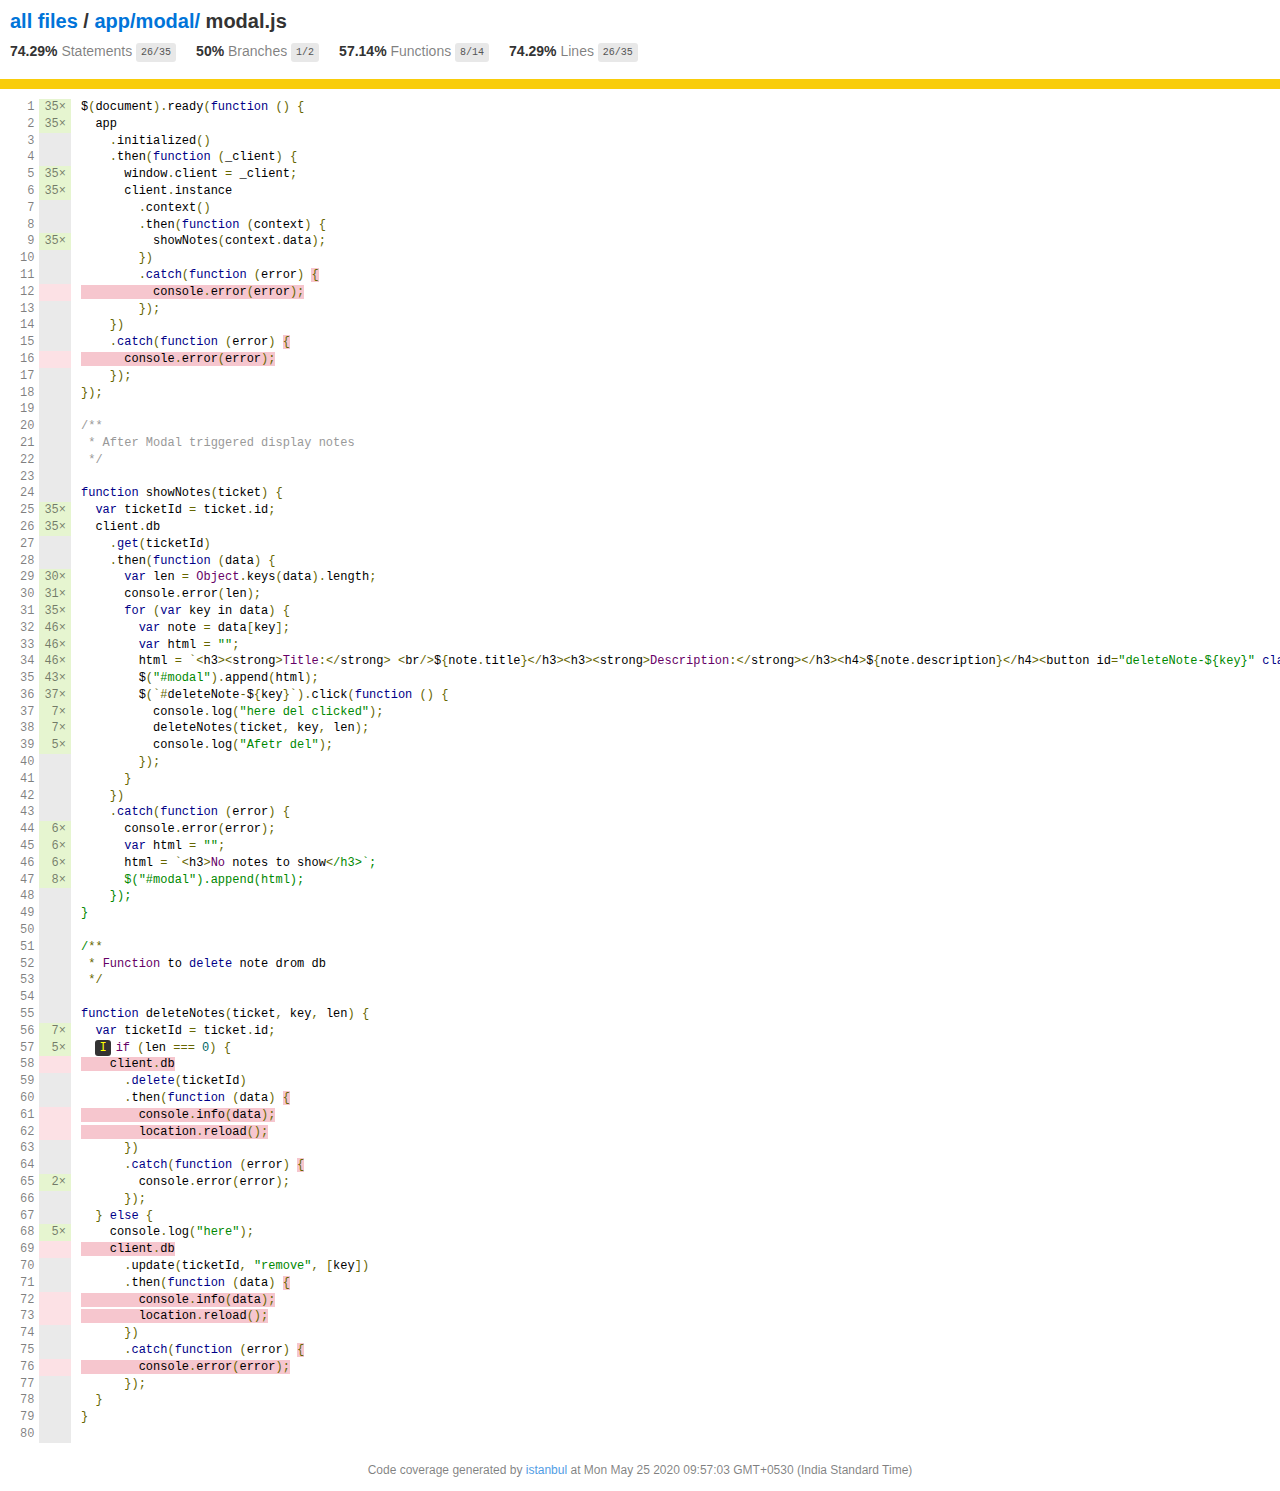
<file: coverage/app/modal/modal.js.html>
<!doctype html>
<html lang="en">
<head>
    <title>Code coverage report for app/modal/modal.js</title>
    <meta charset="utf-8" />
    <link rel="stylesheet" href="../../prettify.css" />
    <link rel="stylesheet" href="../../base.css" />
    <meta name="viewport" content="width=device-width, initial-scale=1">
    <style type='text/css'>
        .coverage-summary .sorter {
            background-image: url(../../sort-arrow-sprite.png);
        }
    </style>
</head>
<body>
<div class='wrapper'>
  <div class='pad1'>
    <h1>
      <a href="../../index.html">all files</a> / <a href="index.html">app/modal/</a> modal.js
    </h1>
    <div class='clearfix'>
      <div class='fl pad1y space-right2'>
        <span class="strong">74.29% </span>
        <span class="quiet">Statements</span>
        <span class='fraction'>26/35</span>
      </div>
      <div class='fl pad1y space-right2'>
        <span class="strong">50% </span>
        <span class="quiet">Branches</span>
        <span class='fraction'>1/2</span>
      </div>
      <div class='fl pad1y space-right2'>
        <span class="strong">57.14% </span>
        <span class="quiet">Functions</span>
        <span class='fraction'>8/14</span>
      </div>
      <div class='fl pad1y space-right2'>
        <span class="strong">74.29% </span>
        <span class="quiet">Lines</span>
        <span class='fraction'>26/35</span>
      </div>
    </div>
  </div>
  <div class='status-line medium'></div>
<pre><table class="coverage">
<tr><td class="line-count quiet">1
2
3
4
5
6
7
8
9
10
11
12
13
14
15
16
17
18
19
20
21
22
23
24
25
26
27
28
29
30
31
32
33
34
35
36
37
38
39
40
41
42
43
44
45
46
47
48
49
50
51
52
53
54
55
56
57
58
59
60
61
62
63
64
65
66
67
68
69
70
71
72
73
74
75
76
77
78
79
80</td><td class="line-coverage quiet"><span class="cline-any cline-yes">35×</span>
<span class="cline-any cline-yes">35×</span>
<span class="cline-any cline-neutral">&nbsp;</span>
<span class="cline-any cline-neutral">&nbsp;</span>
<span class="cline-any cline-yes">35×</span>
<span class="cline-any cline-yes">35×</span>
<span class="cline-any cline-neutral">&nbsp;</span>
<span class="cline-any cline-neutral">&nbsp;</span>
<span class="cline-any cline-yes">35×</span>
<span class="cline-any cline-neutral">&nbsp;</span>
<span class="cline-any cline-neutral">&nbsp;</span>
<span class="cline-any cline-no">&nbsp;</span>
<span class="cline-any cline-neutral">&nbsp;</span>
<span class="cline-any cline-neutral">&nbsp;</span>
<span class="cline-any cline-neutral">&nbsp;</span>
<span class="cline-any cline-no">&nbsp;</span>
<span class="cline-any cline-neutral">&nbsp;</span>
<span class="cline-any cline-neutral">&nbsp;</span>
<span class="cline-any cline-neutral">&nbsp;</span>
<span class="cline-any cline-neutral">&nbsp;</span>
<span class="cline-any cline-neutral">&nbsp;</span>
<span class="cline-any cline-neutral">&nbsp;</span>
<span class="cline-any cline-neutral">&nbsp;</span>
<span class="cline-any cline-neutral">&nbsp;</span>
<span class="cline-any cline-yes">35×</span>
<span class="cline-any cline-yes">35×</span>
<span class="cline-any cline-neutral">&nbsp;</span>
<span class="cline-any cline-neutral">&nbsp;</span>
<span class="cline-any cline-yes">30×</span>
<span class="cline-any cline-yes">31×</span>
<span class="cline-any cline-yes">35×</span>
<span class="cline-any cline-yes">46×</span>
<span class="cline-any cline-yes">46×</span>
<span class="cline-any cline-yes">46×</span>
<span class="cline-any cline-yes">43×</span>
<span class="cline-any cline-yes">37×</span>
<span class="cline-any cline-yes">7×</span>
<span class="cline-any cline-yes">7×</span>
<span class="cline-any cline-yes">5×</span>
<span class="cline-any cline-neutral">&nbsp;</span>
<span class="cline-any cline-neutral">&nbsp;</span>
<span class="cline-any cline-neutral">&nbsp;</span>
<span class="cline-any cline-neutral">&nbsp;</span>
<span class="cline-any cline-yes">6×</span>
<span class="cline-any cline-yes">6×</span>
<span class="cline-any cline-yes">6×</span>
<span class="cline-any cline-yes">8×</span>
<span class="cline-any cline-neutral">&nbsp;</span>
<span class="cline-any cline-neutral">&nbsp;</span>
<span class="cline-any cline-neutral">&nbsp;</span>
<span class="cline-any cline-neutral">&nbsp;</span>
<span class="cline-any cline-neutral">&nbsp;</span>
<span class="cline-any cline-neutral">&nbsp;</span>
<span class="cline-any cline-neutral">&nbsp;</span>
<span class="cline-any cline-neutral">&nbsp;</span>
<span class="cline-any cline-yes">7×</span>
<span class="cline-any cline-yes">5×</span>
<span class="cline-any cline-no">&nbsp;</span>
<span class="cline-any cline-neutral">&nbsp;</span>
<span class="cline-any cline-neutral">&nbsp;</span>
<span class="cline-any cline-no">&nbsp;</span>
<span class="cline-any cline-no">&nbsp;</span>
<span class="cline-any cline-neutral">&nbsp;</span>
<span class="cline-any cline-neutral">&nbsp;</span>
<span class="cline-any cline-yes">2×</span>
<span class="cline-any cline-neutral">&nbsp;</span>
<span class="cline-any cline-neutral">&nbsp;</span>
<span class="cline-any cline-yes">5×</span>
<span class="cline-any cline-no">&nbsp;</span>
<span class="cline-any cline-neutral">&nbsp;</span>
<span class="cline-any cline-neutral">&nbsp;</span>
<span class="cline-any cline-no">&nbsp;</span>
<span class="cline-any cline-no">&nbsp;</span>
<span class="cline-any cline-neutral">&nbsp;</span>
<span class="cline-any cline-neutral">&nbsp;</span>
<span class="cline-any cline-no">&nbsp;</span>
<span class="cline-any cline-neutral">&nbsp;</span>
<span class="cline-any cline-neutral">&nbsp;</span>
<span class="cline-any cline-neutral">&nbsp;</span>
<span class="cline-any cline-neutral">&nbsp;</span></td><td class="text"><pre class="prettyprint lang-js">$(document).ready(function () {
  app
    .initialized()
    .then(function (_client) {
      window.client = _client;
      client.instance
        .context()
        .then(function (context) {
          showNotes(context.data);
        })
        .catch(function (error) <span class="fstat-no" title="function not covered" >{</span>
<span class="cstat-no" title="statement not covered" >          console.error(error);</span>
        });
    })
    .catch(function (error) <span class="fstat-no" title="function not covered" >{</span>
<span class="cstat-no" title="statement not covered" >      console.error(error);</span>
    });
});
&nbsp;
/**
 * After Modal triggered display notes
 */
&nbsp;
function showNotes(ticket) {
  var ticketId = ticket.id;
  client.db
    .get(ticketId)
    .then(function (data) {
      var len = Object.keys(data).length;
      console.error(len);
      for (var key in data) {
        var note = data[key];
        var html = "";
        html = `&lt;h3&gt;&lt;strong&gt;Title:&lt;/strong&gt; &lt;br/&gt;${note.title}&lt;/h3&gt;&lt;h3&gt;&lt;strong&gt;Description:&lt;/strong&gt;&lt;/h3&gt;&lt;h4&gt;${note.description}&lt;/h4&gt;&lt;button id="deleteNote-${key}" class="btn btn-primary"&gt;Delete&lt;/button&gt; &lt;span class="date"&gt;Created On:${note.createdon}&lt;/span&gt;`;
        $("#modal").append(html);
        $(`#deleteNote-${key}`).click(function () {
          console.log("here del clicked");
          deleteNotes(ticket, key, len);
          console.log("Afetr del");
        });
      }
    })
    .catch(function (error) {
      console.error(error);
      var html = "";
      html = `&lt;h3&gt;No notes to show&lt;/h3&gt;`;
      $("#modal").append(html);
    });
}
&nbsp;
/**
 * Function to delete note drom db
 */
&nbsp;
function deleteNotes(ticket, key, len) {
  var ticketId = ticket.id;
  <span class="missing-if-branch" title="if path not taken" >I</span>if (len === 0) {
<span class="cstat-no" title="statement not covered" >    client.db</span>
      .delete(ticketId)
      .then(function (data) <span class="fstat-no" title="function not covered" >{</span>
<span class="cstat-no" title="statement not covered" >        console.info(data);</span>
<span class="cstat-no" title="statement not covered" >        location.reload();</span>
      })
      .catch(function (error) <span class="fstat-no" title="function not covered" >{</span>
        console.error(error);
      });
  } else {
    console.log("here");
<span class="cstat-no" title="statement not covered" >    client.db</span>
      .update(ticketId, "remove", [key])
      .then(function (data) <span class="fstat-no" title="function not covered" >{</span>
<span class="cstat-no" title="statement not covered" >        console.info(data);</span>
<span class="cstat-no" title="statement not covered" >        location.reload();</span>
      })
      .catch(function (error) <span class="fstat-no" title="function not covered" >{</span>
<span class="cstat-no" title="statement not covered" >        console.error(error);</span>
      });
  }
}
&nbsp;</pre></td></tr>
</table></pre>
<div class='push'></div><!-- for sticky footer -->
</div><!-- /wrapper -->
<div class='footer quiet pad2 space-top1 center small'>
  Code coverage
  generated by <a href="http://istanbul-js.org/" target="_blank">istanbul</a> at Mon May 25 2020 09:57:03 GMT+0530 (India Standard Time)
</div>
</div>
<script src="../../prettify.js"></script>
<script>
window.onload = function () {
        if (typeof prettyPrint === 'function') {
            prettyPrint();
        }
};
</script>
<script src="../../sorter.js"></script>
</body>
</html>
</file>
<file: coverage/prettify.css>
.pln{color:#000}@media screen{.str{color:#080}.kwd{color:#008}.com{color:#800}.typ{color:#606}.lit{color:#066}.pun,.opn,.clo{color:#660}.tag{color:#008}.atn{color:#606}.atv{color:#080}.dec,.var{color:#606}.fun{color:red}}@media print,projection{.str{color:#060}.kwd{color:#006;font-weight:bold}.com{color:#600;font-style:italic}.typ{color:#404;font-weight:bold}.lit{color:#044}.pun,.opn,.clo{color:#440}.tag{color:#006;font-weight:bold}.atn{color:#404}.atv{color:#060}}pre.prettyprint{padding:2px;border:1px solid #888}ol.linenums{margin-top:0;margin-bottom:0}li.L0,li.L1,li.L2,li.L3,li.L5,li.L6,li.L7,li.L8{list-style-type:none}li.L1,li.L3,li.L5,li.L7,li.L9{background:#eee}
</file>
<file: coverage/base.css>
body, html {
  margin:0; padding: 0;
  height: 100%;
}
body {
    font-family: Helvetica Neue, Helvetica, Arial;
    font-size: 14px;
    color:#333;
}
.small { font-size: 12px; }
*, *:after, *:before {
  -webkit-box-sizing:border-box;
     -moz-box-sizing:border-box;
          box-sizing:border-box;
  }
h1 { font-size: 20px; margin: 0;}
h2 { font-size: 14px; }
pre {
    font: 12px/1.4 Consolas, "Liberation Mono", Menlo, Courier, monospace;
    margin: 0;
    padding: 0;
    -moz-tab-size: 2;
    -o-tab-size:  2;
    tab-size: 2;
}
a { color:#0074D9; text-decoration:none; }
a:hover { text-decoration:underline; }
.strong { font-weight: bold; }
.space-top1 { padding: 10px 0 0 0; }
.pad2y { padding: 20px 0; }
.pad1y { padding: 10px 0; }
.pad2x { padding: 0 20px; }
.pad2 { padding: 20px; }
.pad1 { padding: 10px; }
.space-left2 { padding-left:55px; }
.space-right2 { padding-right:20px; }
.center { text-align:center; }
.clearfix { display:block; }
.clearfix:after {
  content:'';
  display:block;
  height:0;
  clear:both;
  visibility:hidden;
  }
.fl { float: left; }
@media only screen and (max-width:640px) {
  .col3 { width:100%; max-width:100%; }
  .hide-mobile { display:none!important; }
}

.quiet {
  color: #7f7f7f;
  color: rgba(0,0,0,0.5);
}
.quiet a { opacity: 0.7; }

.fraction {
  font-family: Consolas, 'Liberation Mono', Menlo, Courier, monospace;
  font-size: 10px;
  color: #555;
  background: #E8E8E8;
  padding: 4px 5px;
  border-radius: 3px;
  vertical-align: middle;
}

div.path a:link, div.path a:visited { color: #333; }
table.coverage {
  border-collapse: collapse;
  margin: 10px 0 0 0;
  padding: 0;
}

table.coverage td {
  margin: 0;
  padding: 0;
  vertical-align: top;
}
table.coverage td.line-count {
    text-align: right;
    padding: 0 5px 0 20px;
}
table.coverage td.line-coverage {
    text-align: right;
    padding-right: 10px;
    min-width:20px;
}

table.coverage td span.cline-any {
    display: inline-block;
    padding: 0 5px;
    width: 100%;
}
.missing-if-branch {
    display: inline-block;
    margin-right: 5px;
    border-radius: 3px;
    position: relative;
    padding: 0 4px;
    background: #333;
    color: yellow;
}

.skip-if-branch {
    display: none;
    margin-right: 10px;
    position: relative;
    padding: 0 4px;
    background: #ccc;
    color: white;
}
.missing-if-branch .typ, .skip-if-branch .typ {
    color: inherit !important;
}
.coverage-summary {
  border-collapse: collapse;
  width: 100%;
}
.coverage-summary tr { border-bottom: 1px solid #bbb; }
.keyline-all { border: 1px solid #ddd; }
.coverage-summary td, .coverage-summary th { padding: 10px; }
.coverage-summary tbody { border: 1px solid #bbb; }
.coverage-summary td { border-right: 1px solid #bbb; }
.coverage-summary td:last-child { border-right: none; }
.coverage-summary th {
  text-align: left;
  font-weight: normal;
  white-space: nowrap;
}
.coverage-summary th.file { border-right: none !important; }
.coverage-summary th.pct { }
.coverage-summary th.pic,
.coverage-summary th.abs,
.coverage-summary td.pct,
.coverage-summary td.abs { text-align: right; }
.coverage-summary td.file { white-space: nowrap;  }
.coverage-summary td.pic { min-width: 120px !important;  }
.coverage-summary tfoot td { }

.coverage-summary .sorter {
    height: 10px;
    width: 7px;
    display: inline-block;
    margin-left: 0.5em;
    background: url(sort-arrow-sprite.png) no-repeat scroll 0 0 transparent;
}
.coverage-summary .sorted .sorter {
    background-position: 0 -20px;
}
.coverage-summary .sorted-desc .sorter {
    background-position: 0 -10px;
}
.status-line {  height: 10px; }
/* dark red */
.red.solid, .status-line.low, .low .cover-fill { background:#C21F39 }
.low .chart { border:1px solid #C21F39 }
/* medium red */
.cstat-no, .fstat-no, .cbranch-no, .cbranch-no { background:#F6C6CE }
/* light red */
.low, .cline-no { background:#FCE1E5 }
/* light green */
.high, .cline-yes { background:rgb(230,245,208) }
/* medium green */
.cstat-yes { background:rgb(161,215,106) }
/* dark green */
.status-line.high, .high .cover-fill { background:rgb(77,146,33) }
.high .chart { border:1px solid rgb(77,146,33) }
/* dark yellow (gold) */
.medium .chart { border:1px solid #f9cd0b; }
.status-line.medium, .medium .cover-fill { background: #f9cd0b; }
/* light yellow */
.medium { background: #fff4c2; }
/* light gray */
span.cline-neutral { background: #eaeaea; }

.cbranch-no { background:  yellow !important; color: #111; }

.cstat-skip { background: #ddd; color: #111; }
.fstat-skip { background: #ddd; color: #111 !important; }
.cbranch-skip { background: #ddd !important; color: #111; }


.cover-fill, .cover-empty {
  display:inline-block;
  height: 12px;
}
.chart {
  line-height: 0;
}
.cover-empty {
    background: white;
}
.cover-full {
    border-right: none !important;
}
pre.prettyprint {
    border: none !important;
    padding: 0 !important;
    margin: 0 !important;
}
.com { color: #999 !important; }
.ignore-none { color: #999; font-weight: normal; }

.wrapper {
  min-height: 100%;
  height: auto !important;
  height: 100%;
  margin: 0 auto -48px;
}
.footer, .push {
  height: 48px;
}
</file>
<file: app/style.css>
.logo {
  background: url("freshdesk_logo.png");
  background-repeat: no-repeat;
  background-size: contain;
  height: 25px;
  margin-top: 25px;
}

.pd {
  margin-top: 10px;
}
</file>
